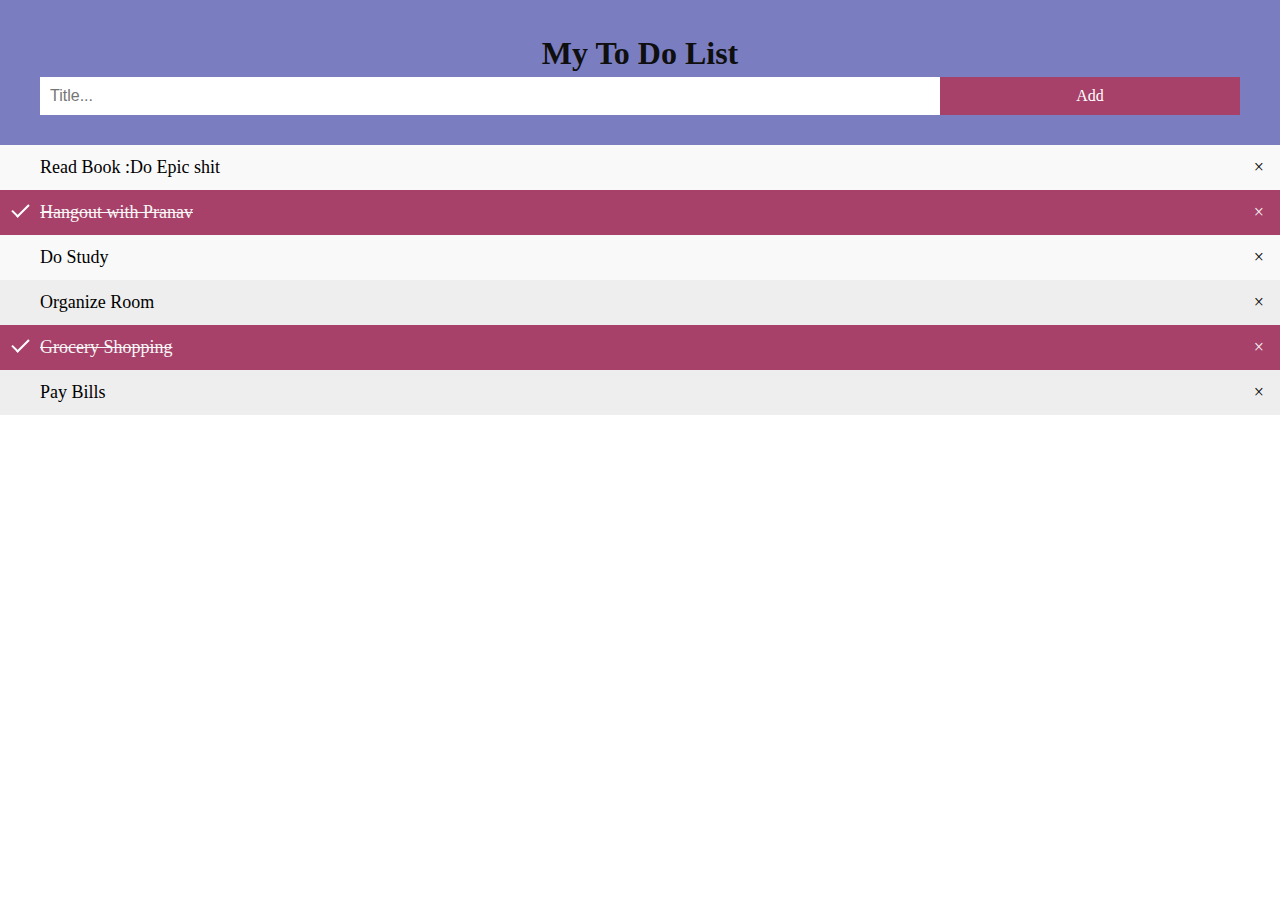
<file: task3/index.html>
<!DOCTYPE html>
<html>
  <head>
    <title>To-do List</title>
    <meta name="viewport" content="width=device-width, initial-scale=1" />
    <link rel="stylesheet" href="style.css" />
  </head>
  <body>
    <div id="myDIV" class="header">
      <h1 style="margin: 5px">My To Do List</h1>
      <input type="text" id="myInput" placeholder="Title..." />
      <span onclick="newElement()" class="addBtn">Add</span>
    </div>

    <ul id="myUL">
      <li>Read Book :Do Epic shit</li>
      <li class="checked">Hangout with Pranav</li>
      <li>Do Study</li>
      <li>Organize Room</li>
      <li class="checked">Grocery Shopping</li>
      <li>Pay Bills</li>
    </ul>

    <script type="text/javascript" src="todo.js"></script>
  </body>
</html>
</file>
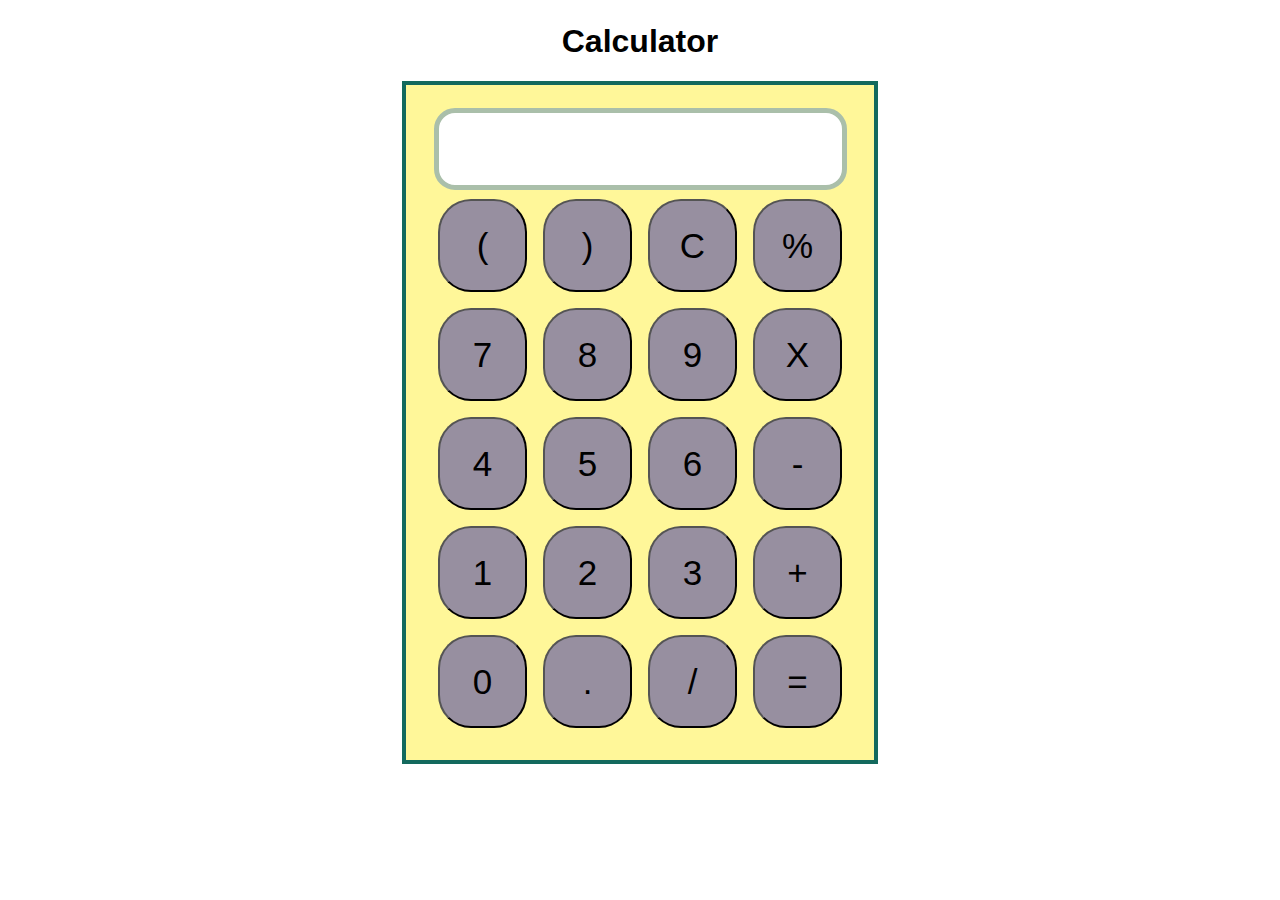
<file: task1/calculator.html>
<!DOCTYPE html>
<html lang="en">
<head>
    <meta charset="UTF-8">
    <meta http-equiv="X-UA-Compatible" content="IE=edge">
    <meta name="viewport" content="width=device-width, initial-scale=1.0">
    <link rel="stylesheet" href="style.css">
    <title>Calculator</title>
</head>
<body>
    <div class="container">
        <h1>Calculator</h1>
        <div class="calculator">
            <input type="text" name="screen" id="screen">
            <table>
                <tr>
                    <td><button>(</button></td>
                    <td><button>)</button></td>
                    <td><button>C</button></td>
                    <td><button>%</button></td>
                </tr>
                <tr>
                    <td><button>7</button></td>
                    <td><button>8</button></td>
                    <td><button>9</button></td>
                    <td><button>X</button></td>
                </tr>
                <tr>
                    <td><button>4</button></td>
                    <td><button>5</button></td>
                    <td><button>6</button></td>
                    <td><button>-</button></td>
                </tr>
                <tr>
                    <td><button>1</button></td>
                    <td><button>2</button></td>
                    <td><button>3</button></td>
                    <td><button>+</button></td>
                </tr>
                <tr>
                    <td><button>0</button></td>
                    <td><button>.</button></td>
                    <td><button>/</button></td>
                    <td><button>=</button></td>
                </tr>
            </table>
        </div>
    </div>
    
</body>
<script src="index.js"></script>
</html>
</file>
<file: task3/style.css>
body {
  margin: 0;
  min-width: 250px;
}

* {
  box-sizing: border-box;
}

ul {
  margin: 0;
  padding: 0;
}

ul li {
  cursor: pointer;
  position: relative;
  padding: 12px 8px 12px 40px;
  list-style-type: none;
  background: #eee;
  font-size: 18px;
  transition: 0.2s;
  
  -webkit-user-select: none;
  -moz-user-select: none;
  -ms-user-select: none;
  user-select: none;
}

ul li:nth-child(odd) {
  background: #f9f9f9;
}

ul li:hover {
  background:#c78dd3;
}

ul li.checked {
  background: #a8416a;
  color: #f6f6f6;
  text-decoration: line-through;
}

ul li.checked::before {
  content: '';
  position: absolute;
  border-color: #fff;
  border-style: solid;
  border-width: 0 2px 2px 0;
  top: 10px;
  left: 16px;
  transform: rotate(45deg);
  height: 15px;
  width: 7px;
}

.close {
  position: absolute;
  right: 0;
  top: 0;
  padding: 12px 16px 12px 16px;
}

.close:hover {
  background-color: #f44336;
  color: white;
}

.header {
    background-color: #7a7ec0;;
    padding: 30px 40px;
    color: #0f0f0f;
    text-align: center;
}

.header:after {
  content: "";
  display: table;
  clear: both;
}

input {
  margin: 0;
  border: none;
  border-radius: 0;
  width: 75%;
  padding: 10px;
  float: left;
  font-size: 16px;
}

.addBtn {
  padding: 10px;
  width: 25%;
  background: #a8416a;
    color: #ffffff;
  float: left;
  text-align: center;
  font-size: 16px;
  cursor: pointer;
  transition: 0.3s;
  border-radius: 0;
}

.addBtn:hover {
  background-color: #bbb;
}
</file>
<file: task1/style.css>
.container{
    text-align: center;
    margin-top: 23px;
}

table{
    margin: auto;
}

input {
    border-radius: 21px;
    border: 5px solid #aabfaa;
    font-size: 36px;
    height: 70px;
    width: 399px;
}

button {
    border-radius: 33px;
    font-size: 35px;
    background: #978fa0;
    width: 89px;
    height: 93px;
    margin: 6px;
}
.calculator{
    border: 4px solid #13695d;
    background-color: #fff799;
    padding: 23px;
    border-radius: 53 px;
    display: inline-block;
}

h1{
    font-size: 50 px;
    font-family: 'Franklin Gothic Medium', 'Arial Narrow', Arial, sans-serif;
}
</file>
